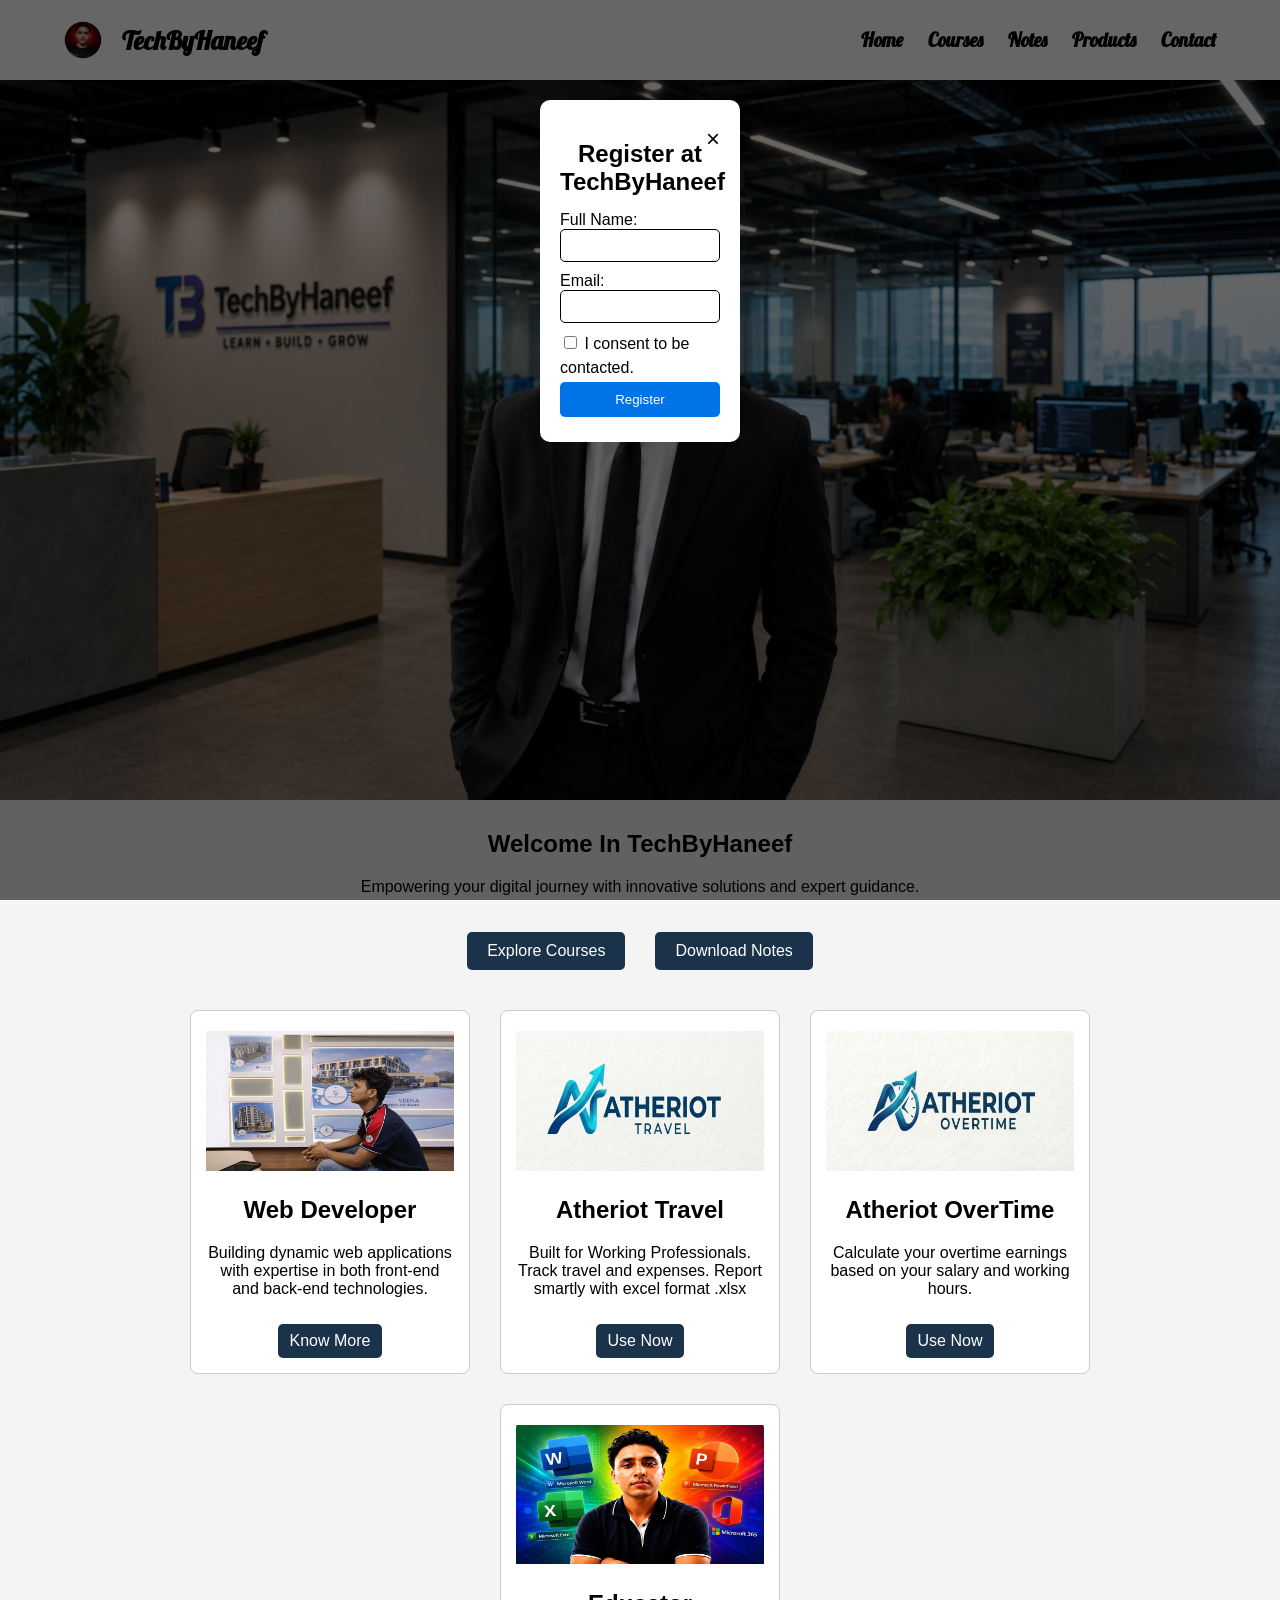
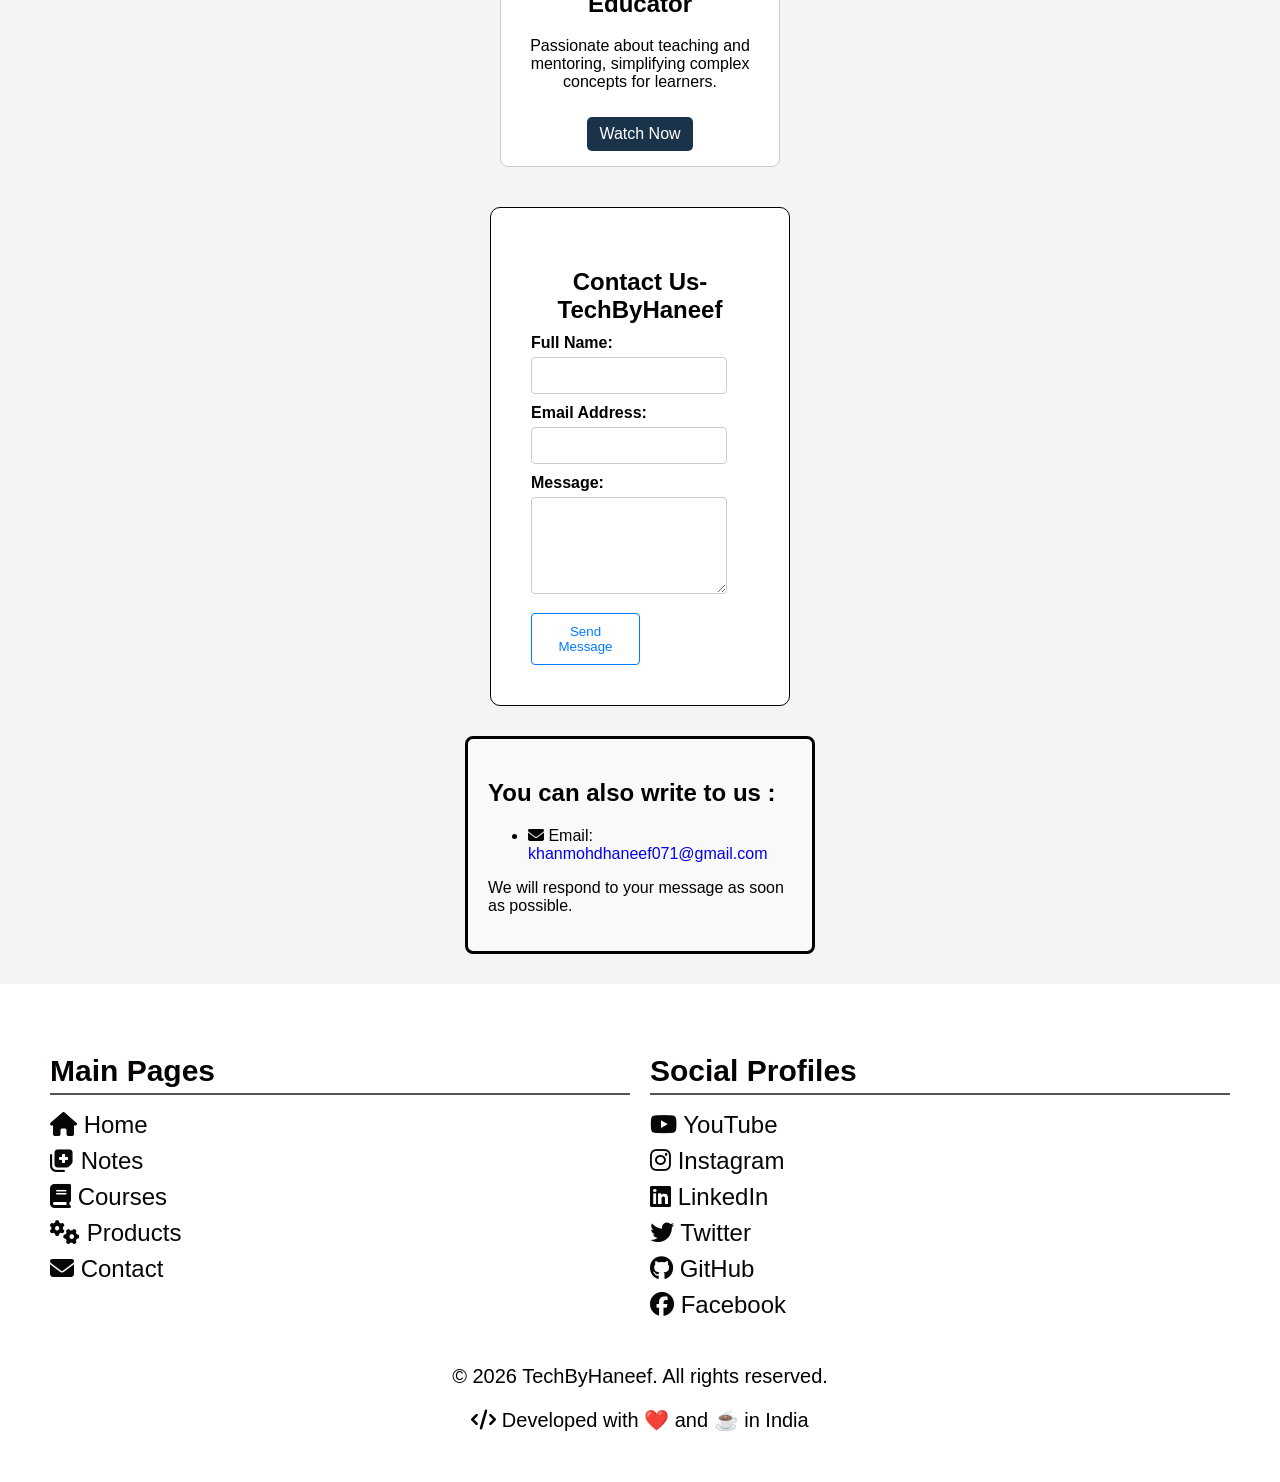
<file: index.html>
<!DOCTYPE html>
<html lang="en">

<head>
    <meta charset="UTF-8">
    <meta name="viewport" content="width=device-width, initial-scale=1.0">
    <title>TechByHaneef</title>
    <meta name="description" content="welcome in techbyHaneef you can learn technology, programming,
    development, coding, software, tools, solutions, education and more.">
    <link rel="stylesheet" href="css/style.css">
    <link rel="preconnect" href="https://fonts.googleapis.com">
    <link rel="preconnect" href="https://fonts.gstatic.com" crossorigin>
    <link href="https://fonts.googleapis.com/css2?family=Lobster&display=swap" rel="stylesheet">
    <link rel="stylesheet" href="https://cdnjs.cloudflare.com/ajax/libs/font-awesome/6.4.0/css/all.min.css">
    <link rel="icon" type="image/png" href="favicon.png">
    <script src="js/main.js" defer></script>
    <meta name="google-site-verification" content="SVimysyjtRwtnh6ORb3OGEPRrBhDUHxCznXQ5X4DWiE" />
    <meta name="keywords" content="TechByHaneef, TechByHaneef website, TechByHaneef courses, TechByHaneef notes,
    TechByHaneef products, TechByHaneef contact, TechByHaneef learning, TechByHaneef tutorials, TechByHaneef resources,
    TechByHaneef technology, TechByHaneef programming, TechByHaneef development, TechByHaneef coding, TechByHaneef software,
    TechByHaneef tools, TechByHaneef solutions, TechByHaneef education">
    <meta http-equiv="Cache-Control" content="no-cache, no-store, must-revalidate">
    <meta http-equiv="Pragma" content="no-cache">
    <meta http-equiv="Expires" content="0">
</head>

<body>
    <header class="navbar">
        <!-- logo(Left Side) -->
        <div class="logo">
            <img src="images/logo.jpg" alt=" myLogo" class="logo">
            <span class="name">TechByHaneef</span>
        </div>

        <!-- Navigation Links (Right Side) -->
        <nav class="nav-links">
            <a href="index.html">Home</a>
            <a href="pages/courses.html">Courses</a>
            <a href="pages/notes.html">Notes</a>
            <a href="pages/products.html">Products</a>
            <a href="pages/contact.html">Contact</a>
        </nav>
        <div class="hamburger" onclick="toggleMenu()">
            &#9776; <!-- Unicode hamburger icon -->
        </div>

    </header>


    <div id="popupForm" class="popup">
        <div class="popup-content">
            <button class="close-btn" id="cancelBtn" type="button" onclick="closePopup()">&times;</button>
            <h2>Register at TechByHaneef</h2>
            <form id="registerForm">
                <label for="name">Full Name:</label>
                <input type="text" id="name" name="name" required>

                <label for="email">Email:</label>
                <input type="email" id="email" name="email" required>
                <!-- Mandatory Checkbox -->
                <label>
                    <input type="checkbox" name="consent" required>
                    I consent to be contacted.
                </label>
                <button type="submit">Register</button>
            </form>
        </div>
    </div>

    <main>
        <div class="carousel">
            <img src="images/image3.jpg" class="slide active" alt="hero section image">
        </div>
        <section class="carousel-text">
            <h1>Welcome In TechByHaneef</h1>
            <p>Empowering your digital journey with innovative solutions and expert guidance.</p>
            <!-- <a href="courses.html" class="cta-button">Explore Courses</a>
            <a href="notes.html" class="cta-button">Download Notes</a> -->
        </section>
        <div class="cta-buttons">
            <a href="pages/courses.html" class="cta-button">Explore Courses</a>
            <a href="pages/notes.html" class="cta-button">Download Notes</a>
        </div>
        <div class="card-container">
            <!-- Full Stack Developer -->
            <div class="card">
                <img src="images/Full Stack Developer.png" alt="Full Stack Developer">
                <h2>Web Developer</h2>
                <p>Building dynamic web applications with expertise in both front-end and back-end technologies.</p>
                <a href="pages/developer.html" class="cta-button">Know More</a>
            </div>

            <!-- AtheriotTravel -->
            <div class="card">
                <img src="/images/atheriottravel.png" alt="expense tracker image">
                <h2>Atheriot Travel</h2>
                <p>Built for Working Professionals. Track travel and expenses. Report smartly with excel format .xlsx
                </p>
                <a href="https://atheriottravel.khanmohdhaneef071.workers.dev/" class="cta-button" target="_blank"
                    rel="noopener noreferrer">Use Now</a>
            </div>

            <!-- AtheriotOverTime -->

            <div class="card">
                <img src="/images/atheriotovertime.png" alt="expense tracker image">
                <h2>Atheriot OverTime</h2>
                <p>Calculate your overtime earnings based on your salary and working hours.</p>
                <a href="https://atheriotovertime.khanmohdhaneef071.workers.dev/" class="cta-button" target="_blank"
                    rel="noopener noreferrer">Use Now</a>
            </div>

            <!-- Educator -->
            <div class="card">
                <img src="images/Educator.jpg" alt="Educator">
                <h2>Educator</h2>
                <p>Passionate about teaching and mentoring, simplifying complex concepts for learners.</p>
                <a href="https://www.youtube.com/@TechByHaneef" class="cta-button" target="_blank"
                    rel="noopener noreferrer">Watch Now</a>
            </div>
        </div>

        <section id="contact">
            <h2>Contact Us-TechByHaneef</h2>

            <form id="contactForm">
                <label for="name">Full Name:</label>
                <input type="text" id="name" name="name" required>

                <label for="email">Email Address:</label>
                <input type="email" id="email" name="email" required>

                <label for="message">Message:</label>
                <textarea id="message" name="message" rows="5" required></textarea>

                <button type="submit">Send Message</button>
            </form>
        </section>

        <section id="contact-info">
            <h2>You can also write to us :</h2>
            <ul>
                <li><i class="fas fa-envelope"></i> Email: <a href="mailto:khanmohdhaneef071@gmail.com"
                        style="text-decoration: none;">khanmohdhaneef071@gmail.com</a></li>
            </ul>
            <p>We will respond to your message as soon as possible.</p>
        </section>
    </main>

    <footer>
        <div class="footer-container">
            <!-- Main Pages -->
            <div class="footer-section">
                <h3>Main Pages</h3>
                <ul class="main-links">
                    <li><a href="index.html"><i class="fas fa-home"></i> Home</a></li>
                    <li><a href="pages/notes.html"><i class="fas fa-notes-medical"></i>
                            Notes</a></li>
                    <li><a href="pages/courses.html"><i class="fas fa-book"></i> Courses</a></li>
                    <li><a href="pages/products.html"><i class="fa fa-cogs"></i> Products</a></li>
                    <li><a href="pages/contact.html"><i class="fas fa-envelope"></i>
                            Contact</a></li>
                </ul>
            </div>

            <!-- Social Media -->
            <div class="footer-section">
                <h3>Social Profiles</h3>
                <ul class="social-links">
                    <li><a href="https://www.youtube.com/@TechByHaneef" target="_blank" rel="noopener noreferrer"><i
                                class="fab fa-youtube"></i> YouTube</a></li>
                    <li><a href="https://www.instagram.com/haneefkhan_1?utm_source=ig_web_button_share_sheet&igsh=ZDNlZDc0MzIxNw=="
                            target="_blank" rel="noopener noreferrer"><i class="fab fa-instagram"></i>
                            Instagram</a></li>
                    <li><a href="https://www.linkedin.com/in/haneef-khan-b0b804357?utm_source=share_via&utm_content=profile&utm_medium=member_android"
                            target="_blank" rel="noopener noreferrer"><i class="fab fa-linkedin"></i>
                            LinkedIn</a></li>
                    <li><a href="https://x.com/MohdHaneefkha1n" target="_blank" rel="noopener noreferrer"><i
                                class="fab fa-twitter"></i> Twitter</a>
                    </li>
                    <li> <a href="https://github.com/TechByHaneef" target="_blank" rel="noopener noreferrer"><i
                                class="fab fa-github"></i> GitHub</a></li>
                    <li><a href="https://www.facebook.com/profile.php?id=61552603756032" target="_blank"
                            rel="noopener noreferrer"><i class="fab fa-facebook"></i> Facebook</a></li>
                </ul>
            </div>
        </div>
        <div class="footer-bottom">
            <p>&copy; 2026 TechByHaneef. All rights reserved.</p>
            <p><i class="fas fa-code"></i> Developed with ❤️ and ☕ in India </p>
        </div>
    </footer>
    <!-- <a href="https://wa.me/@techByHaneef" class="whatsapp" target="_blank" rel="noopener noreferrer">
        <i class="fab fa-whatsapp"></i> -->
    </a>
</body>

</html>
</file>
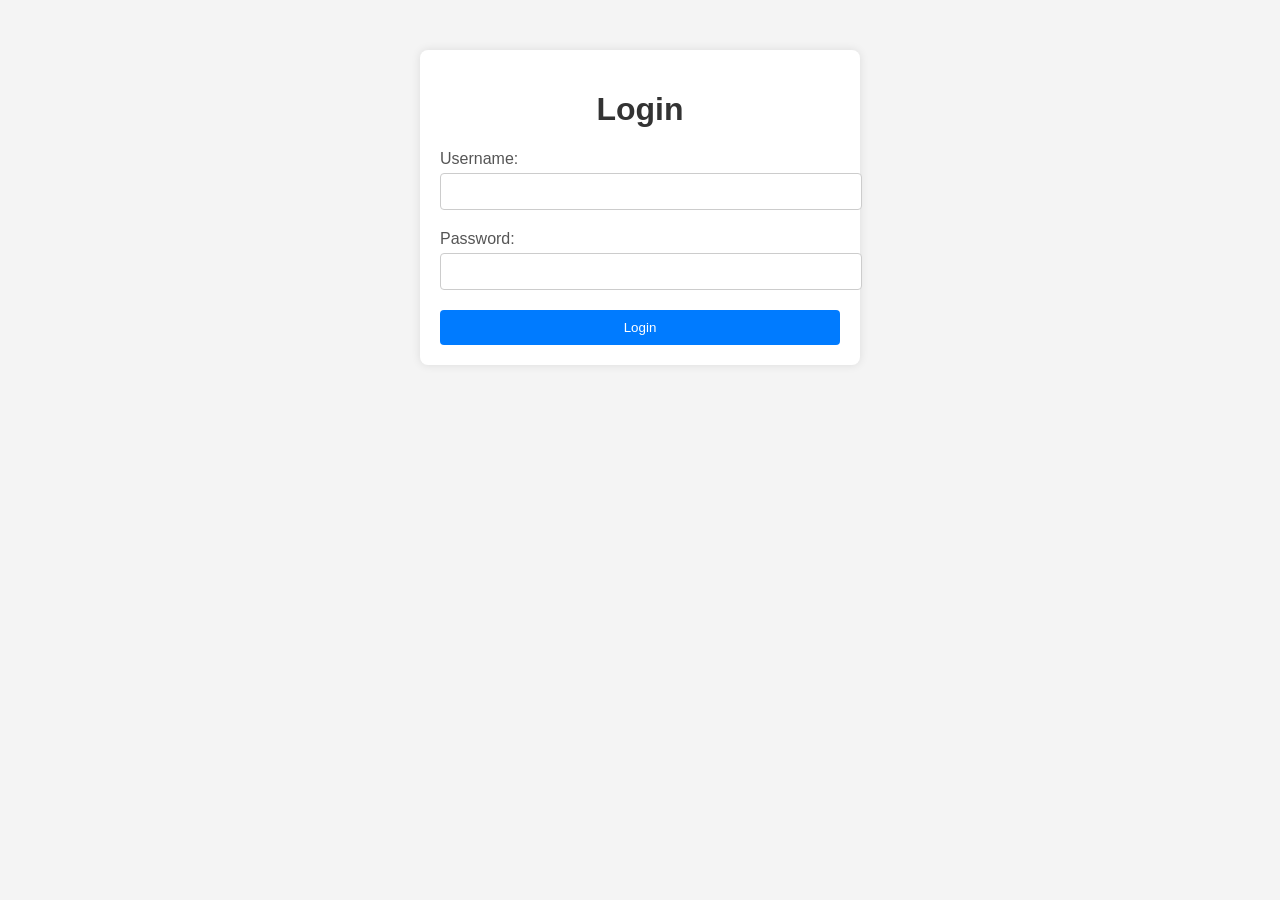
<file: login.html>
<!DOCTYPE html>
<html lang="en">
<head>
    <meta charset="UTF-8">
    <meta name="viewport" content="width=device-width, initial-scale=1.0">
    <title>Login</title>
    <style>
        body {
            font-family: Arial, sans-serif;
            background-color: #f4f4f4;
            margin: 0;
            padding: 0;
        }

        .login-container {
            max-width: 400px;
            margin: 50px auto;
            padding: 20px;
            background-color: #fff;
            border-radius: 8px;
            box-shadow: 0 0 10px rgba(0, 0, 0, 0.1);
        }

        h1 {
            text-align: center;
            color: #333;
        }

        label {
            display: block;
            margin-bottom: 5px;
            color: #555;
        }

        input[type="text"],
        input[type="password"] {
            width: 100%;
            padding: 10px;
            margin-bottom: 20px;
            border: 1px solid #ccc;
            border-radius: 4px;
        }

        button {
            width: 100%;
            padding: 10px;
            background-color: #007bff;
            color: #fff;
            border: none;
            border-radius: 4px;
            cursor: pointer;
        }

        button:hover {
            background-color: #0056b3;
        }
    </style>
</head>
<body>
    <div class="login-container">
        <h1>Login</h1>
        <form id="loginForm">
            <label for="username">Username:</label>
        <input type="text" id="username" name="username" required>

        <label for="password">Password:</label>
        <input type="password" id="password" name="password" required>

            <button type="submit">Login</button>
        </form>
    </div>

    <script>
        document.getElementById('loginForm').addEventListener('submit', function(event) {
            event.preventDefault(); // Prevent form submission

            const username = document.getElementById('username').value;
            const password = document.getElementById('password').value;

            // Simple validation (for demonstration purposes)
            if (username === 'admin' && password === 'password') {
                alert('Login successful!');
                // Redirect to another page or perform further actions
            } else {
                alert('Invalid username or password.');
            }
        });
    </script>
    
</body>
</html>
</file>
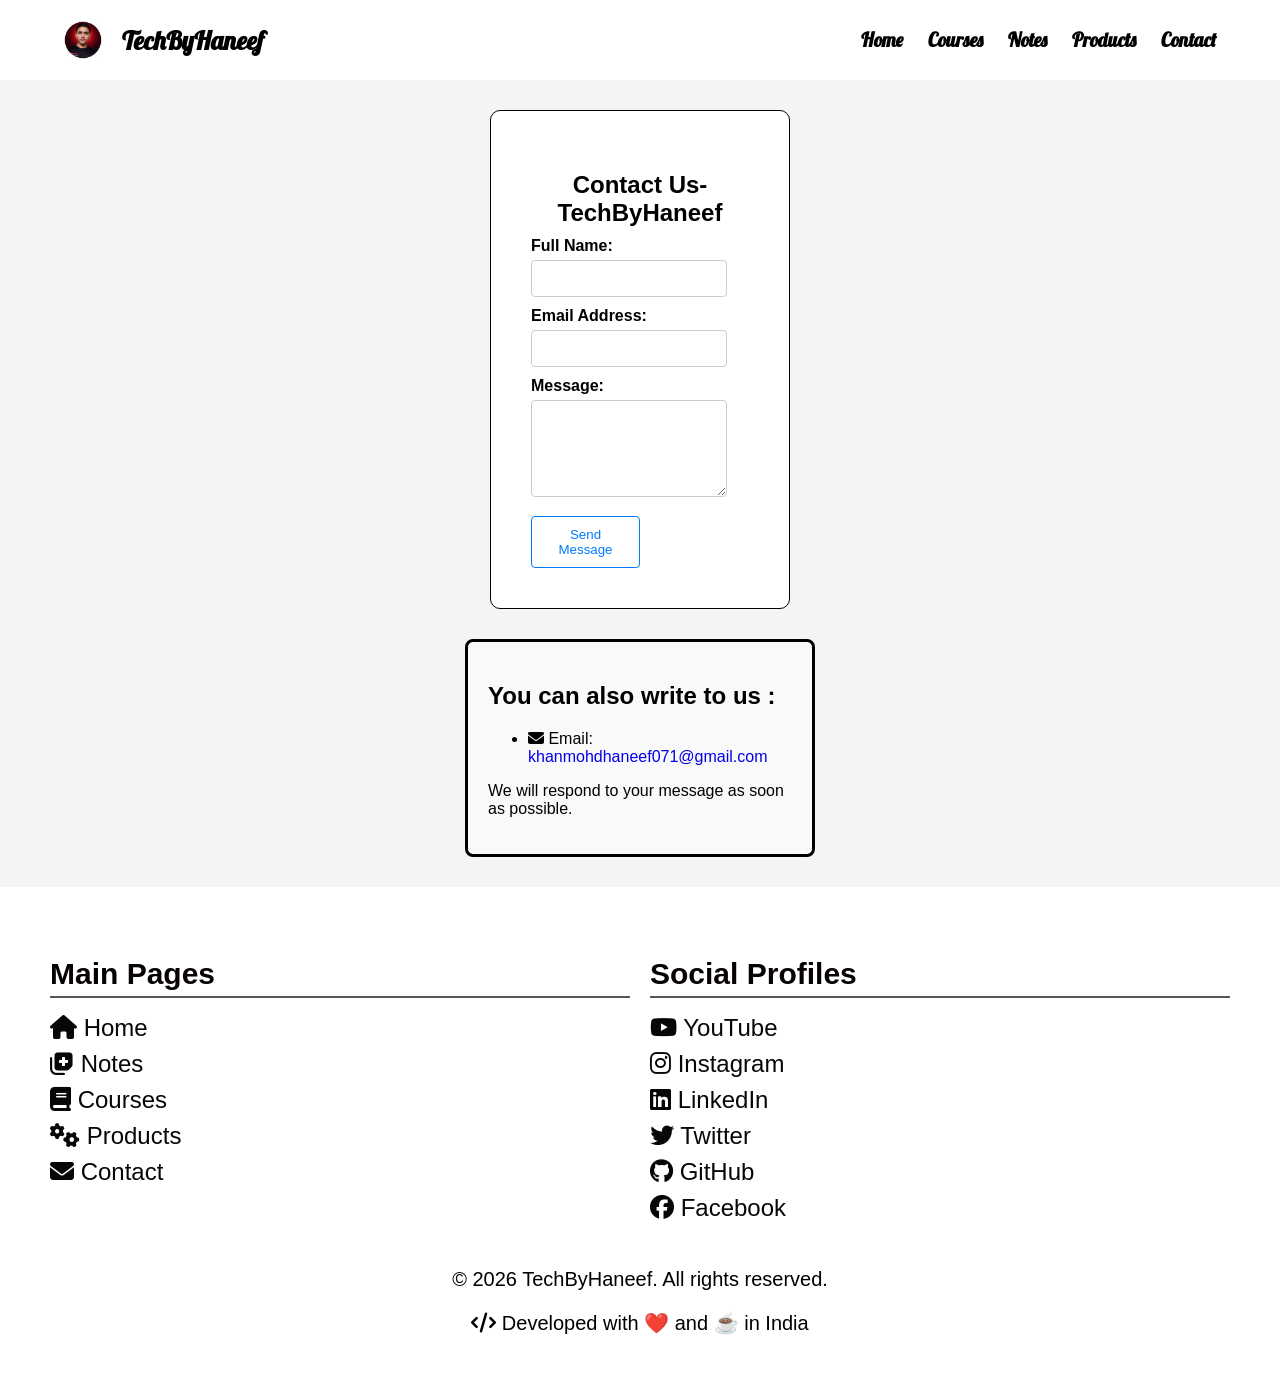
<file: pages/contact.html>
<!DOCTYPE html>
<html lang="en">

<head>
    <meta charset="UTF-8">
    <meta name="viewport" content="width=device-width, initial-scale=1.0">
    <title>contact | TechByHaneef</title>
    <link rel="stylesheet" href="/css/style.css">
    <script src="/js/main.js" defer></script>
    <link rel="preconnect" href="https://fonts.gooogleapis.com">
    <link rel="preconnect" href="https://fonts.gstatic.com" crossorigin>
    <link href="https://fonts.googleapis.com/css2?family=Lobster&display=swap" rel="stylesheet">
    <link rel="stylesheet" href="https://cdnjs.cloudflare.com/ajax/libs/font-awesome/6.4.0/css/all.min.css">
    <link rel="icon" type="image/png" href="../favicon.png">
    <meta http-equiv="Cache-Control" content="no-cache, no-store, must-revalidate">
    <meta http-equiv="Pragma" content="no-cache">
    <meta http-equiv="Expires" content="0">
</head>

<body>
    <header class="navbar">
        <!-- logo(Left Side) -->
        <div class="logo">
            <img src="/images/logo.jpg" alt=" myLogo" class="logo">
            <span class="name">TechByHaneef</span>
        </div>

        <nav class="nav-links">
            <a href="../index.html">Home</a>
            <a href="courses.html">Courses</a>
            <a href="notes.html">Notes</a>
            <a href="products.html">Products</a>
            <a href="contact.html">Contact</a>
        </nav>
        <div class="hamburger" onclick="toggleMenu()">
            &#9776; <!-- Unicode hamburger icon -->
        </div>
    </header>
    <main>

        <section id="contact">
            <h2>Contact Us-TechByHaneef</h2>

            <form id="contactForm">
                <label for="name">Full Name:</label>
                <input type="text" id="name" name="name" required>

                <label for="email">Email Address:</label>
                <input type="email" id="email" name="email" required>

                <label for="message">Message:</label>
                <textarea id="message" name="message" rows="5" required></textarea>

                <button type="submit">Send Message</button>
            </form>
        </section>

        <section id="contact-info">
            <h2>You can also write to us :</h2>
            <ul>
                <li><i class="fas fa-envelope"></i> Email: <a href="mailto:khanmohdhaneef071@gmail.com"
                        style="text-decoration: none;">khanmohdhaneef071@gmail.com</a></li>
            </ul>
            <p>We will respond to your message as soon as possible.</p>
        </section>
    </main>
    <footer>
        <div class="footer-container">
            <!-- Main Pages -->
            <div class="footer-section">
                <h3>Main Pages</h3>
                <ul class="main-links">
                    <li><a href="../index.html"><i class="fas fa-home"></i> Home</a></li>
                    <li><a href="notes.html"><i class="fas fa-notes-medical"></i>
                            Notes</a></li>
                    <li><a href="courses.html"><i class="fas fa-book"></i> Courses</a></li>
                    <li><a href="products.html"><i class="fas fa-cogs"></i> Products</a></li>
                    <li><a href="contact.html"><i class="fas fa-envelope"></i>
                            Contact</a></li>
                </ul>
            </div>

            <!-- Social Media -->
            <div class="footer-section">
                <h3>Social Profiles</h3>
                <ul class="social-links">
                    <li><a href="https://www.youtube.com/@TechByHaneef" target="_blank" rel="noopener noreferrer"><i
                                class="fab fa-youtube"></i> YouTube</a></li>
                    <li><a href="https://www.instagram.com/haneefkhan_1?utm_source=ig_web_button_share_sheet&igsh=ZDNlZDc0MzIxNw=="
                            target="_blank" rel="noopener noreferrer"><i class="fab fa-instagram"></i>
                            Instagram</a></li>
                    <li><a href="https://www.linkedin.com/in/haneef-khan-b0b804357?utm_source=share_via&utm_content=profile&utm_medium=member_android"
                            target="_blank" rel="noopener noreferrer"><i class="fab fa-linkedin"></i>
                            LinkedIn</a></li>
                    <li><a href="https://x.com/MohdHaneefkha1n" target="_blank" rel="noopener noreferrer"><i
                                class="fab fa-twitter"></i> Twitter</a>
                    </li>
                    <li> <a href="https://github.com/TechByHaneef" target="_blank" rel="noopener noreferrer"><i
                                class="fab fa-github"></i> GitHub</a></li>
                    <li><a href="https://www.facebook.com/profile.php?id=61552603756032" target="_blank"
                            rel="noopener noreferrer"><i class="fab fa-facebook"></i> Facebook</a></li>
                </ul>
            </div>
        </div>
        <div class="footer-bottom">
            <p>&copy; 2026 TechByHaneef. All rights reserved.</p>
            <p><i class="fas fa-code"></i> Developed with ❤️ and ☕ in India </p>
        </div>
    </footer>
    <!-- <a href="https://wa.me/@techByHaneef" class="whatsapp" target="_blank" rel="noopener noreferrer">
        <i class="fab fa-whatsapp"></i>
    </a> -->
</body>

</html>
</file>
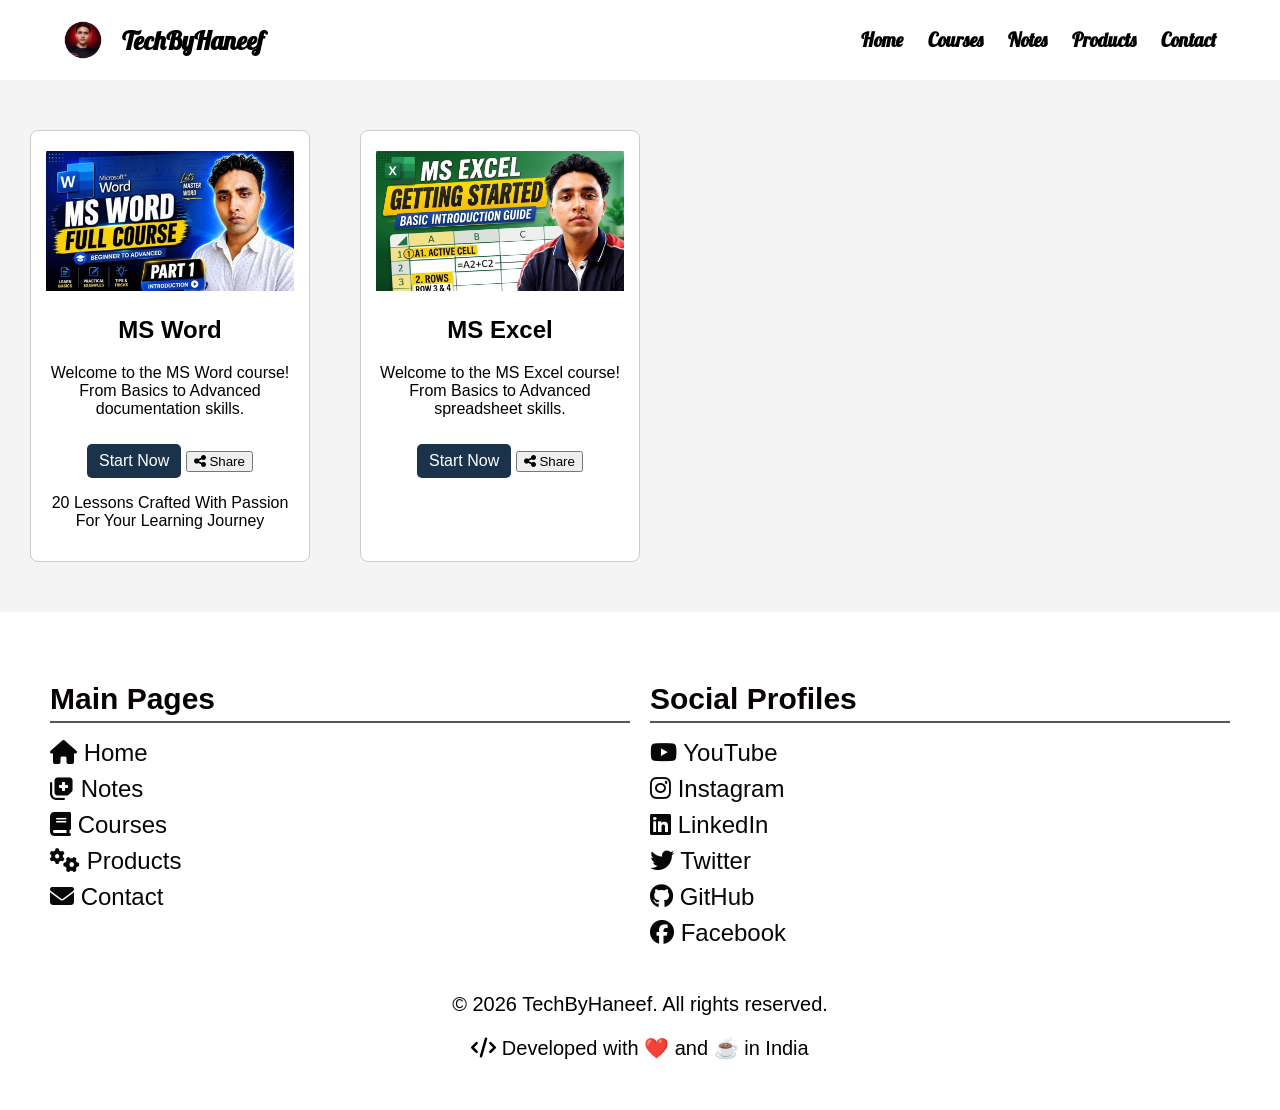
<file: pages/courses.html>
<!DOCTYPE html>
<html lang="en">

<head>
    <meta charset="UTF-8">
    <meta name="viewport" content="width=device-width, initial-scale=1.0">
    <title>Courses | TechByHaneef</title>
    <link rel="stylesheet" href="/css/style.css">
    <link rel="preconnect" href="https://fonts.googleapis.com">
    <link rel="preconnect" href="https://fonts.gstatic.com" crossorigin>
    <link href="https://fonts.googleapis.com/css2?family=Lobster&display=swap" rel="stylesheet">
    <link rel="stylesheet" href="https://cdnjs.cloudflare.com/ajax/libs/font-awesome/6.4.0/css/all.min.css">
    <script src="/js/main.js" defer></script>
    <link rel="icon" type="image/png" href="../favicon.png">
    <meta http-equiv="Cache-Control" content="no-cache, no-store, must-revalidate">
    <meta http-equiv="Pragma" content="no-cache">
    <meta http-equiv="Expires" content="0">
</head>

<body>
    <header class="navbar">
        <!-- logo(Left Side) -->
        <div class="logo">
            <img src="/images/logo.jpg" alt=" myLogo" class="logo">
            <span class="name">TechByHaneef</span>
        </div>

        <nav class="nav-links">
            <a href="../index.html">Home</a>
            <a href="courses.html">Courses</a>
            <a href="notes.html">Notes</a>
            <a href="products.html">Products</a>
            <a href="contact.html">Contact</a>
        </nav>
        <div class="hamburger" onclick="toggleMenu()">
            &#9776; <!-- Unicode hamburger icon -->
        </div>
    </header>
    <main>
        <div class="container">
            <div class="card">
                <img src="/images/ms word.jpg" alt="Courses Image">
                <h2>MS Word</h2>
                <p>Welcome to the MS Word course!
                    From Basics to Advanced documentation skills.
                </p>
                <a href="https://youtube.com/playlist?list=PLZUR1p6Q90fnjh1-p9gRMCPjDToAq5nDd&si=qcNOGRjWQoABWPoB"
                    class="cta-button">Start
                    Now</a>
                <button id="shareBtn1" class="share-button"><i class="fas fa-share-alt"></i>
                    Share</button>
                <p> 20 Lessons Crafted With Passion For Your Learning Journey</p>
            </div>

            <div class="card">
                <img src="/images/ms excel.jpg" alt="Courses Image">
                <h2>MS Excel</h2>
                <p>Welcome to the MS Excel course!
                    From Basics to Advanced spreadsheet skills.
                </p>
                <a href="https://youtube.com/playlist?list=PLWbmLrWaVHKE&si=cdMHMYd7cUm2KWUE" class="cta-button">Start
                    Now</a>
                <button id="shareBtn2" class="share-button"><i class="fas fa-share-alt"></i>
                    Share</button>

            </div>
        </div>
    </main>
    <footer>
        <div class="footer-container">
            <!-- Main Pages -->
            <div class="footer-section">
                <h3>Main Pages</h3>
                <ul class="main-links">
                    <li><a href="../index.html"><i class="fas fa-home"></i> Home</a></li>
                    <li><a href="notes.html"><i class="fas fa-notes-medical"></i>
                            Notes</a></li>
                    <li><a href="courses.html"><i class="fas fa-book"></i> Courses</a></li>
                    <li><a href="products.html"><i class="fas fa-cogs"></i> Products</a></li>
                    <li><a href="contact.html"><i class="fas fa-envelope"></i>
                            Contact</a></li>
                </ul>
            </div>

            <!-- Social Media -->
            <div class="footer-section">
                <h3>Social Profiles</h3>
                <ul class="social-links">
                    <li><a href="https://www.youtube.com/@TechByHaneef" target="_blank" rel="noopener noreferrer"><i
                                class="fab fa-youtube"></i> YouTube</a></li>
                    <li><a href="https://www.instagram.com/haneefkhan_1?utm_source=ig_web_button_share_sheet&igsh=ZDNlZDc0MzIxNw=="
                            target="_blank" rel="noopener noreferrer"><i class="fab fa-instagram"></i>
                            Instagram</a></li>
                    <li><a href="https://www.linkedin.com/in/haneef-khan-b0b804357?utm_source=share_via&utm_content=profile&utm_medium=member_android"
                            target="_blank" rel="noopener noreferrer"><i class="fab fa-linkedin"></i>
                            LinkedIn</a></li>
                    <li><a href="https://x.com/MohdHaneefkha1n" target="_blank" rel="noopener noreferrer"><i
                                class="fab fa-twitter"></i> Twitter</a>
                    </li>
                    <li> <a href="https://github.com/TechByHaneef" target="_blank" rel="noopener noreferrer"><i
                                class="fab fa-github"></i> GitHub</a></li>
                    <li><a href="https://www.facebook.com/profile.php?id=61552603756032" target="_blank"
                            rel="noopener noreferrer"><i class="fab fa-facebook"></i> Facebook</a></li>
                </ul>
            </div>
        </div>
        <div class="footer-bottom">
            <p>&copy; 2026 TechByHaneef. All rights reserved.</p>
            <p><i class="fas fa-code"></i> Developed with ❤️ and ☕ in India </p>
        </div>
    </footer>
    <!-- <a href="https://wa.me/@techByHaneef" class="whatsapp" target="_blank" rel="noopener noreferrer">
        <i class="fab fa-whatsapp"></i>
    </a> -->
</body>
</html>
</file>
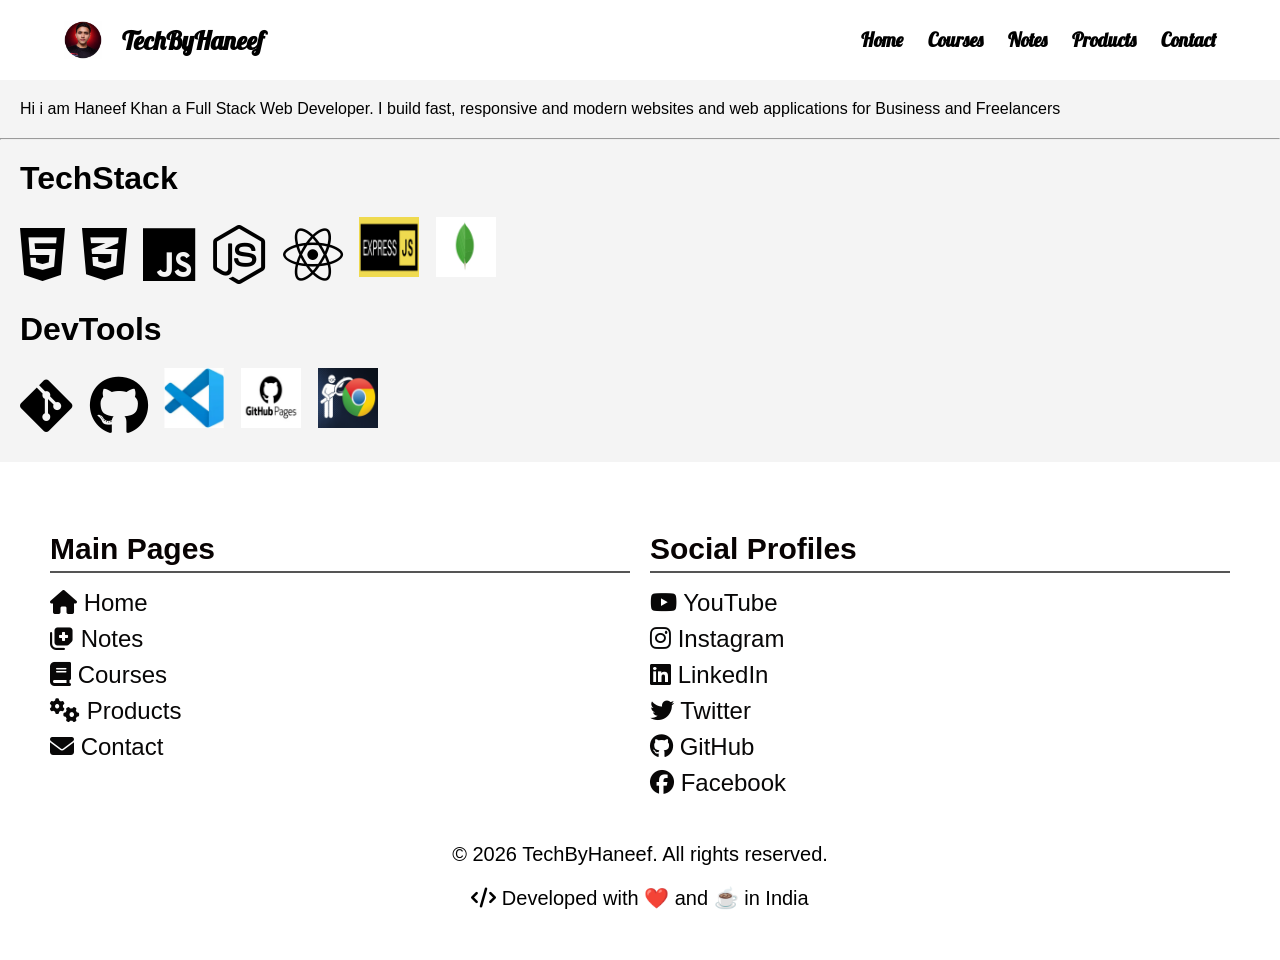
<file: pages/developer.html>
<!DOCTYPE html>
<html lang="en">

<head>
    <meta charset="UTF-8">
    <meta name="viewport" content="width=device-width, initial-scale=1.0">
    <title>Developer | TechByHaneef</title>
    <link rel="stylesheet" href="/css/style.css">
    <link rel="preconnect" href="https://fonts.googleapis.com">
    <link rel="preconnect" href="https://fonts.gstatic.com" crossorigin>
    <link href="https://fonts.googleapis.com/css2?family=Lobster&display=swap" rel="stylesheet">
    <link rel="stylesheet" href="https://cdnjs.cloudflare.com/ajax/libs/font-awesome/6.4.0/css/all.min.css">
    <script src="/js/main.js" defer></script>
    <link rel="icon" type="image/png" href="../favicon.png">
    <meta http-equiv="Cache-Control" content="no-cache, no-store, must-revalidate">
    <meta http-equiv="Pragma" content="no-cache">
    <meta http-equiv="Expires" content="0">
</head>

<body>
    <header class="navbar">
        <!-- logo(Left Side) -->
        <div class="logo">
            <img src="/images/logo.jpg" alt=" myLogo" class="logo">
            <span class="name">TechByHaneef</span>
        </div>

        <nav class="nav-links">
            <a href="../index.html">Home</a>
            <a href="courses.html">Courses</a>
            <a href="notes.html">Notes</a>
            <a href="products.html">Products</a>
            <a href="contact.html">Contact</a>
        </nav>
        <div class="hamburger" onclick="toggleMenu()">
            &#9776; <!-- Unicode hamburger icon -->
        </div>
    </header>
    <main>
        <p class="tbh"> Hi i am Haneef Khan a Full Stack Web Developer. I build fast, responsive and modern websites
            and
            web applications for Business and Freelancers </p>
        <hr class="line">
        <h1 class="techstack">TechStack</h1>
        <div class="brands">
            <i class="fa-brands fa-html5"></i>
            <i class="fa-brands fa-css3-alt"></i>
            <i class="fa-brands fa-js"></i>
            <i class="fa-brands fa-node-js"></i>
            <i class="fa-brands fa-react"></i>
            <img src="/images/expressjs.png" alt="" class="skill">
            <img src="/images/mongodb.png" alt="" class="skill">
        </div>
        <h1 class="techstack">DevTools</h1>
        <div class="brands">
            <i class="fa-brands fa-git-alt"></i>
            <i class="fa-brands fa-github"></i>
            <img src="/images/vscode.png" alt="" class="skill">
            <img src="/images/githubpages.png" alt="" class="skill">
            <img src="/images/chrome.png" alt="" class="skill">
        </div>


    </main>
    <footer>
        <div class="footer-container">
            <!-- Main Pages -->
            <div class="footer-section">
                <h3>Main Pages</h3>
                <ul class="main-links">
                    <li><a href="../index.html"><i class="fas fa-home"></i> Home</a></li>
                    <li><a href="notes.html"><i class="fas fa-notes-medical"></i>
                            Notes</a></li>
                    <li><a href="courses.html"><i class="fas fa-book"></i> Courses</a></li>
                    <li><a href="products.html"><i class="fas fa-cogs"></i> Products</a></li>
                    <li><a href="contact.html"><i class="fas fa-envelope"></i>
                            Contact</a></li>
                </ul>
            </div>

            <!-- Social Media -->
            <div class="footer-section">
                <h3>Social Profiles</h3>
                <ul class="social-links">
                    <li><a href="https://www.youtube.com/@TechByHaneef" target="_blank" rel="noopener noreferrer"><i
                                class="fab fa-youtube"></i> YouTube</a></li>
                    <li><a href="https://www.instagram.com/haneefkhan_1?utm_source=ig_web_button_share_sheet&igsh=ZDNlZDc0MzIxNw=="
                            target="_blank" rel="noopener noreferrer"><i class="fab fa-instagram"></i>
                            Instagram</a></li>
                    <li><a href="https://www.linkedin.com/in/haneef-khan-b0b804357?utm_source=share_via&utm_content=profile&utm_medium=member_android"
                            target="_blank" rel="noopener noreferrer"><i class="fab fa-linkedin"></i>
                            LinkedIn</a></li>
                    <li><a href="https://x.com/MohdHaneefkha1n" target="_blank" rel="noopener noreferrer"><i
                                class="fab fa-twitter"></i> Twitter</a>
                    </li>
                    <li> <a href="https://github.com/TechByHaneef" target="_blank" rel="noopener noreferrer"><i
                                class="fab fa-github"></i> GitHub</a></li>
                    <li><a href="https://www.facebook.com/profile.php?id=61552603756032" target="_blank"
                            rel="noopener noreferrer"><i class="fab fa-facebook"></i> Facebook</a></li>
                </ul>
            </div>
        </div>
        <div class="footer-bottom">
            <p>&copy; 2026 TechByHaneef. All rights reserved.</p>
            <p><i class="fas fa-code"></i> Developed with ❤️ and ☕ in India </p>
        </div>
    </footer>
    <!-- <a href="https://wa.me/@techByHaneef" class="whatsapp" target="_blank" rel="noopener noreferrer">
        <i class="fab fa-whatsapp"></i>
    </a> -->
</body>

</html>
</file>
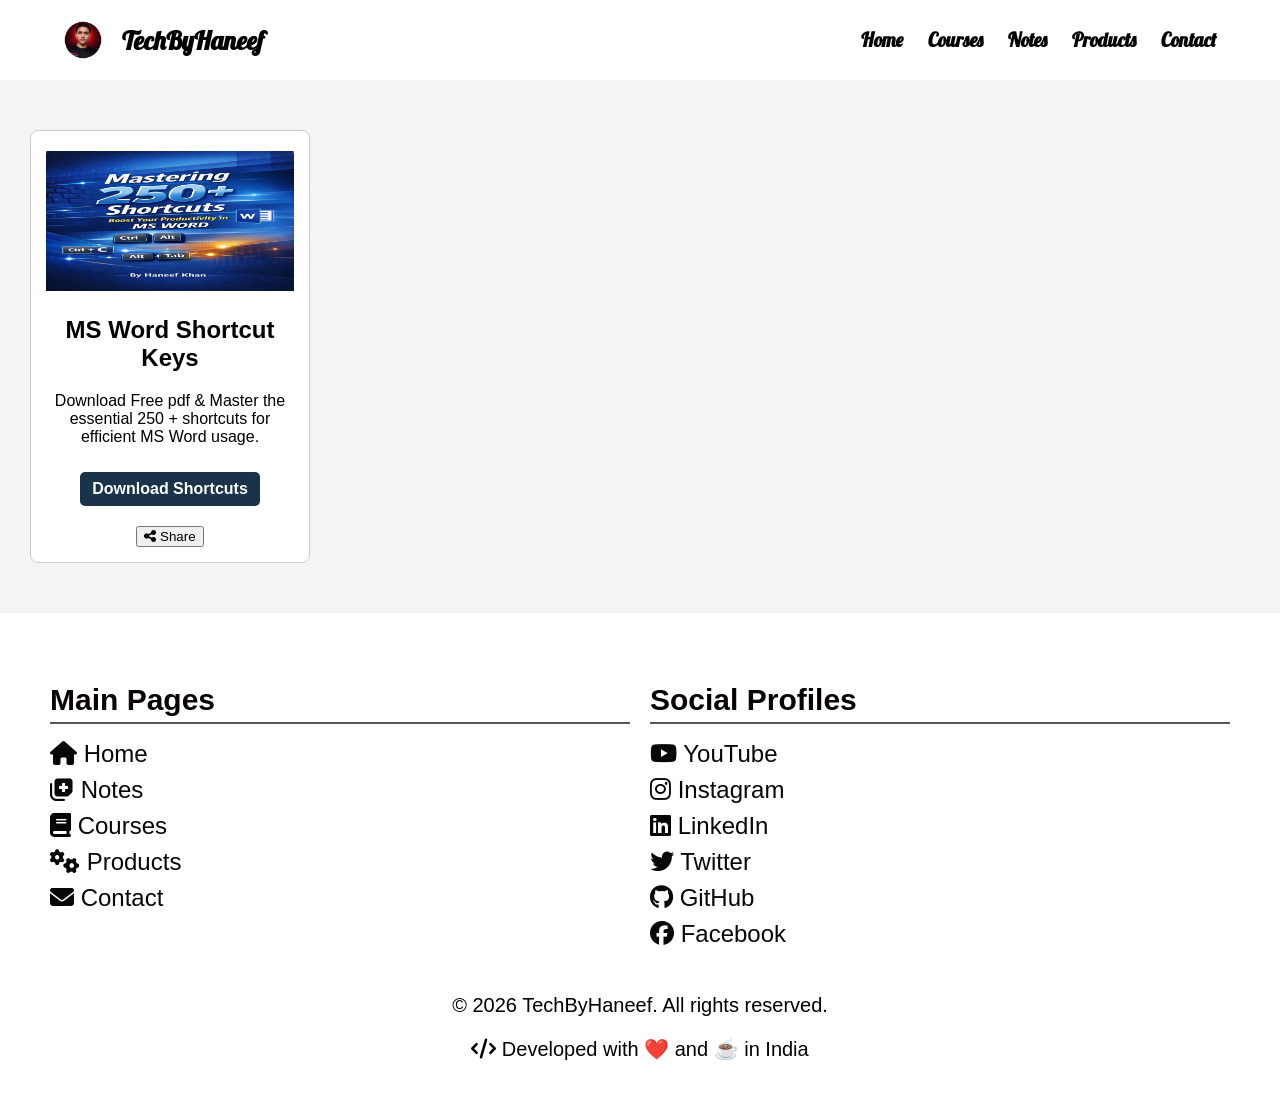
<file: pages/notes.html>
<!DOCTYPE html>
<html lang="en">

<head>
    <meta charset="UTF-8">
    <meta name="viewport" content="width=device-width, initial-scale=1.0">
    <title>Notes | TechByHaneef</title>
    <link rel="stylesheet" href="/css/style.css">
    <link rel="preconnect" href="https://fonts.googleapis.com">
    <link rel="preconnect" href="https://fonts.gstatic.com" crossorigin>
    <link href="https://fonts.googleapis.com/css2?family=Lobster&display=swap" rel="stylesheet">
    <link rel="stylesheet" href="https://cdnjs.cloudflare.com/ajax/libs/font-awesome/6.4.0/css/all.min.css">
    <script src="/js/main.js" defer></script>
    <link rel="icon" type="image/png" href="../favicon.png">
    <meta http-equiv="Cache-Control" content="no-cache, no-store, must-revalidate">
    <meta http-equiv="Pragma" content="no-cache">
    <meta http-equiv="Expires" content="0">
</head>

<body>
    <header class="navbar">
        <!-- logo(Left Side) -->
        <div class="logo">
            <img src="/images/logo.jpg" alt=" myLogo" class="logo"> 
            <span class="name">TechByHaneef</span>
        </div>

        <!-- Navigation Links (Right Side) -->
        <nav class="nav-links">
            <a href="../index.html">Home</a>
            <a href="courses.html">Courses</a>
            <a href="notes.html">Notes</a>
            <a href="products.html">Products</a>
            <a href="contact.html">Contact</a>
        </nav>
        <div class="hamburger" onclick="toggleMenu()">
            &#9776; <!-- Unicode hamburger icon -->
        </div>
    </header>

    <main></main>
    <div class="container">
        <div class="card">
            <img src="/images/ms word shortcut coverbook.png" alt="MS Word cover book image">
            <h2>MS Word Shortcut Keys</h2>
            <p> Download Free pdf & Master the essential 250 + shortcuts for efficient MS Word usage.
            </p>
            <a href="documents/MS Word Shortcuts Book .pdf" class="download-btn">Download Shortcuts</a>
            <button id="shareBtn3" class="share-button"><i class="fas fa-share-alt"></i>
                Share</button>
        </div>
    </div>
    </main>

    <footer>
        <div class="footer-container">
            <!-- Main Pages -->
            <div class="footer-section">
                <h3>Main Pages</h3>
                <ul class="main-links">
                    <li><a href="../index.html"><i class="fas fa-home"></i> Home</a></li>
                    <li><a href="notes.html"><i class="fas fa-notes-medical"></i>
                            Notes</a></li>
                    <li><a href="courses.html"><i class="fas fa-book"></i> Courses</a></li>
                    <li><a href="products.html"><i class="fas fa-cogs"></i> Products</a></li>
                    <li><a href="contact.html"><i class="fas fa-envelope"></i>
                            Contact</a></li>
                </ul>
            </div>

            <!-- Social Media -->
            <div class="footer-section">
                <h3>Social Profiles</h3>
                <ul class="social-links">
                    <li><a href="https://www.youtube.com/@TechByHaneef" target="_blank" rel="noopener noreferrer"><i
                                class="fab fa-youtube"></i> YouTube</a></li>
                    <li><a href="https://www.instagram.com/haneefkhan_1?utm_source=ig_web_button_share_sheet&igsh=ZDNlZDc0MzIxNw=="
                            target="_blank" rel="noopener noreferrer"><i class="fab fa-instagram"></i>
                            Instagram</a></li>
                    <li><a href="https://www.linkedin.com/in/haneef-khan-b0b804357?utm_source=share_via&utm_content=profile&utm_medium=member_android"
                            target="_blank" rel="noopener noreferrer"><i class="fab fa-linkedin"></i>
                            LinkedIn</a></li>
                    <li><a href="https://x.com/MohdHaneefkha1n" target="_blank" rel="noopener noreferrer"><i
                                class="fab fa-twitter"></i> Twitter</a>
                    </li>
                    <li> <a href="https://github.com/TechByHaneef" target="_blank" rel="noopener noreferrer"><i
                                class="fab fa-github"></i> GitHub</a></li>
                    <li><a href="https://www.facebook.com/profile.php?id=61552603756032" target="_blank"
                            rel="noopener noreferrer"><i class="fab fa-facebook"></i> Facebook</a></li>
                </ul>
            </div>
        </div>
        <div class="footer-bottom">
            <p>&copy; 2026 TechByHaneef. All rights reserved.</p>
            <p><i class="fas fa-code"></i> Developed with ❤️ and ☕ in India </p>
        </div>
    </footer>
    <!-- <a href="https://wa.me/@techByHaneef" class="whatsapp" target="_blank" rel="noopener noreferrer">
        <i class="fab fa-whatsapp"></i>
    </a> -->
</body>

</html>
</file>
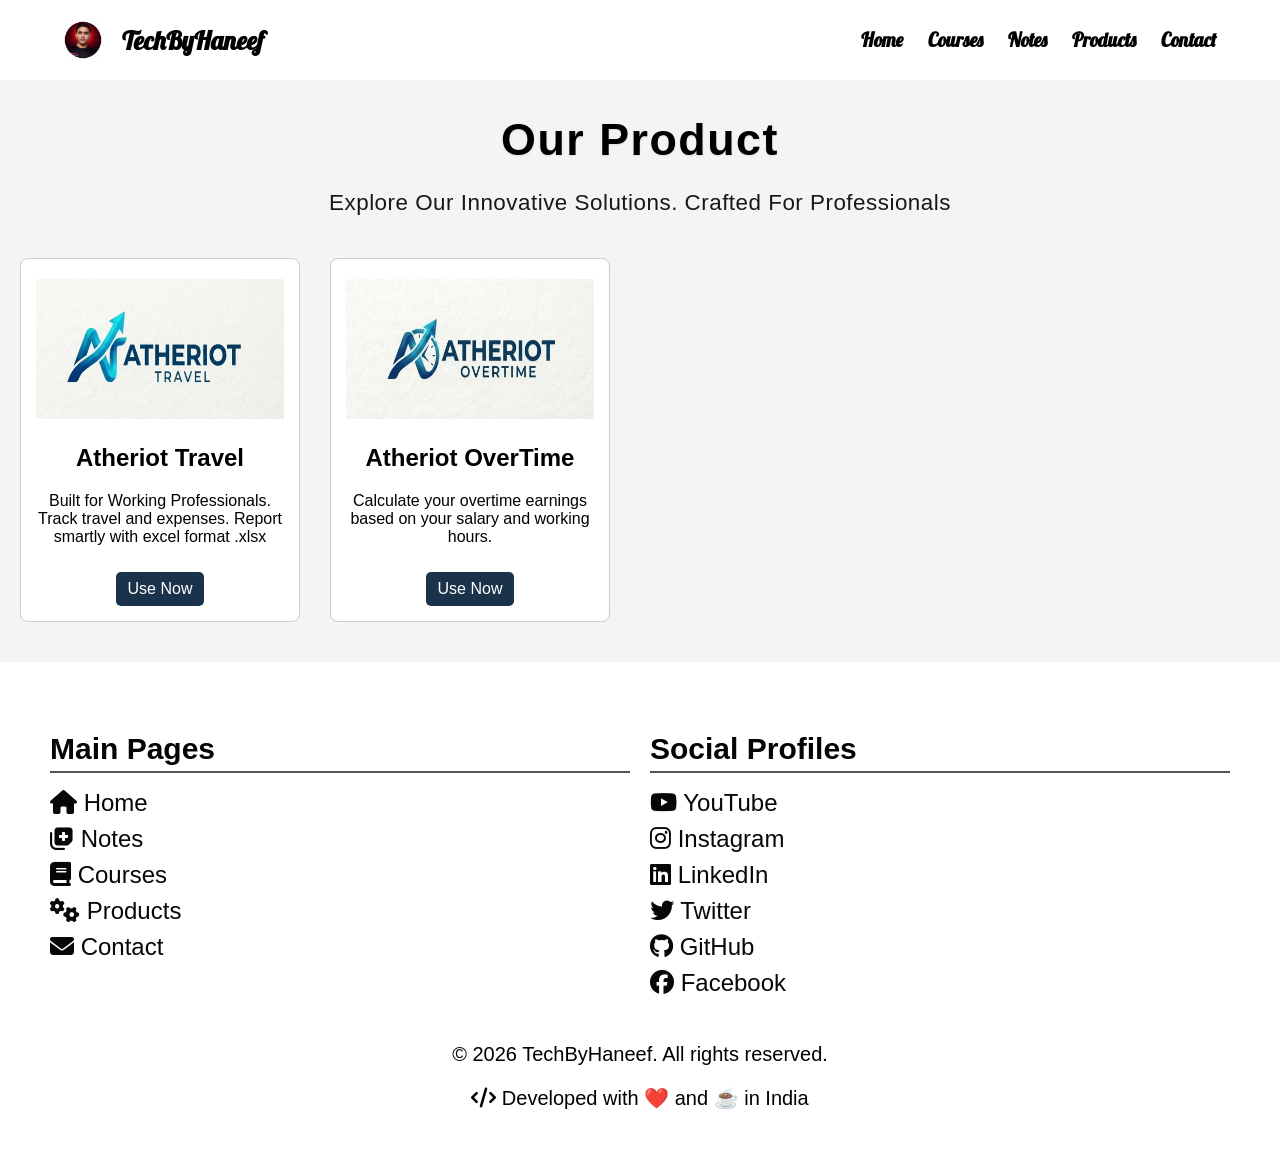
<file: pages/products.html>
<!DOCTYPE html>
<html lang="en">

<head>
    <meta charset="UTF-8">
    <meta name="viewport" content="width=device-width, initial-scale=1.0">
    <title>Products | TechByHaneef</title>
    <link rel="stylesheet" href="/css/style.css">
    <script src="/js/main.js" defer></script>
    <link rel="preconnect" href="https://fonts.googleapis.com">
    <link rel="preconnect" href="https://fonts.gstatic.com" crossorigin>
    <link href="https://fonts.googleapis.com/css2?family=Lobster&display=swap" rel="stylesheet">
    <link rel="stylesheet" href="https://cdnjs.cloudflare.com/ajax/libs/font-awesome/6.4.0/css/all.min.css">
    <link rel="icon" type="image/png" href="../favicon.png">
    <meta http-equiv="Cache-Control" content="no-cache, no-store, must-revalidate">
    <meta http-equiv="Pragma" content="no-cache">
    <meta http-equiv="Expires" content="0">

</head>

<body>
    <header class="navbar">
        <!-- logo(Left Side) -->
        <div class="logo">
            <img src="/images/logo.jpg" alt=" myLogo" class="logo">
            <span class="name">TechByHaneef</span>
        </div>

        <!-- Navigation Links (Right Side) -->
        <nav class="nav-links">
            <a href="../index.html">Home</a>
            <a href="courses.html">Courses</a>
            <a href="notes.html">Notes</a>
            <a href="products.html">Products</a>
            <a href="contact.html">Contact</a>
        </nav>
        <div class="hamburger" onclick="toggleMenu()">
            &#9776; <!-- Unicode hamburger icon -->
        </div>

    </header>

    <main>
        <h1 class="product-heading">Our Product</h1>
        <h2 class="product-subheading">Explore Our Innovative Solutions. Crafted For Professionals</h2>

        <div class="card-container product-cards">
            <!-- AtheriotTravel -->
             
            <div class="card" onclick="window.location.href='https://atheriottravel.khanmohdhaneef071.workers.dev/'">
                <img src="/images/atheriottravel.png" alt="expense tracker image">
                <h2>Atheriot Travel</h2>
                <p>Built for Working Professionals. Track travel and expenses. Report smartly with excel format .xlsx
                </p>
                <a class="cta-button">Use Now</a>
            </div>

            <!-- AtheriotOverTime -->

            <div class="card" onclick="window.location.href='https://atheriotovertime.khanmohdhaneef071.workers.dev/'">
                <img src="/images/atheriotovertime.png" alt="expense tracker image">
                <h2>Atheriot OverTime</h2>
                <p>Calculate your overtime earnings based on your salary and working hours.</p>
                <a class="cta-button">Use Now</a>
            </div>
        </div>
    </main>





    <footer>
        <div class="footer-container">
            <!-- Main Pages -->
            <div class="footer-section">
                <h3>Main Pages</h3>
                <ul class="main-links">
                    <li><a href="../index.html"><i class="fas fa-home"></i> Home</a></li>
                    <li><a href="notes.html"><i class="fas fa-notes-medical"></i>
                            Notes</a></li>
                    <li><a href="courses.html"><i class="fas fa-book"></i> Courses</a></li>
                    <li><a href="products.html"><i class="fas fa-cogs"></i> Products</a></li>
                    <li><a href="contact.html"><i class="fas fa-envelope"></i>
                            Contact</a></li>
                </ul>
            </div>

            <!-- Social Media -->
            <div class="footer-section">
                <h3>Social Profiles</h3>
                <ul class="social-links">
                    <li><a href="https://www.youtube.com/@TechByHaneef" target="_blank" rel="noopener noreferrer"><i
                                class="fab fa-youtube"></i> YouTube</a></li>
                    <li><a href="https://www.instagram.com/haneefkhan_1?utm_source=ig_web_button_share_sheet&igsh=ZDNlZDc0MzIxNw=="
                            target="_blank" rel="noopener noreferrer"><i class="fab fa-instagram"></i>
                            Instagram</a></li>
                    <li><a href="https://www.linkedin.com/in/haneef-khan-b0b804357?utm_source=share_via&utm_content=profile&utm_medium=member_android"
                            target="_blank" rel="noopener noreferrer"><i class="fab fa-linkedin"></i>
                            LinkedIn</a></li>
                    <li><a href="https://x.com/MohdHaneefkha1n" target="_blank" rel="noopener noreferrer"><i
                                class="fab fa-twitter"></i> Twitter</a>
                    </li>
                    <li> <a href="https://github.com/TechByHaneef" target="_blank" rel="noopener noreferrer"><i
                                class="fab fa-github"></i> GitHub</a></li>
                    <li><a href="https://www.facebook.com/profile.php?id=61552603756032" target="_blank"
                            rel="noopener noreferrer"><i class="fab fa-facebook"></i> Facebook</a></li>
                </ul>
            </div>
        </div>
        <div class="footer-bottom">
            <p>&copy; 2026 TechByHaneef. All rights reserved.</p>
            <p><i class="fas fa-code"></i> Developed with ❤️ and ☕ in India </p>
        </div>
    </footer>
</body>

</html>
</file>
<file: css/style.css>
/* =========================================================
   GLOBAL RESET
   ========================================================= */

* {
    box-sizing: border-box;
}

html,
body {
    margin: 0;
    padding: 0;
    width: 100%;
    max-width: 100%;
    overflow-x: hidden;
}

body {
    background: #f4f4f4;
    font-family: "Roboto", "Noto Sans", Arial, sans-serif;
}

main {
    margin: 0;
    padding: 0;
}


/* =========================================================
   NAVBAR
   ========================================================= */

.navbar {
    height: 80px;
    width: 100%;
    display: flex;
    align-items: center;
    justify-content: space-between;
    padding: 8px 5%;
    background: #fff;
    position: sticky;
    top: 0;
    left: 0;
    z-index: 1000;
    font-family: "Lobster", cursive;
}

.logo {
    display: flex;
    align-items: center;
    gap: 20px;
    font-weight: bold;
    font-size: clamp(20px, 2vw, 30px);
}

.logo img {
    height: clamp(35px, 3vw, 60px);
    width: auto;
    object-fit: contain;
    display: block;
}

.nav-links {
    margin-left: auto;
    display: flex;
    gap: 25px;
    flex-wrap: nowrap;
    min-width: 0;
}

.nav-links a {
    text-decoration: none;
    color: #000;
    font-size: clamp(18px, 1.5vw, 25px);
    font-weight: bold;
    transition: color 0.3s ease;
}

.nav-links a:hover {
    color: #007bff;
}

.hamburger {
    display: none;
    font-size: 28px;
    cursor: pointer;
    background: none;
    border: none;
}


/* =========================================================
   CAROUSEL
   ========================================================= */

.carousel {
    position: relative;
    width: 100%;
    height: auto;
    margin: auto;
    overflow: hidden;
}

.slide {
    display: none;
    width: 100%;
    height: 100%;
    object-fit: contain;
}

.slide.active {
    display: block;
}

.carousel-text {
    padding: 10px 20px;
    text-align: center;
}


/* =========================================================
   PRODUCT / HOME CARDS
   ========================================================= */

.card-container {
    display: flex;
    justify-content: center;
    align-items: stretch;
    gap: 30px;
    flex-wrap: wrap;

    width: 100%;
    max-width: 1200px;
    margin: 40px auto;
    padding: 0 20px;

    box-sizing: border-box;
}

.card {
    width: 280px;
    max-width: 100%;
    box-sizing: border-box;

    border: 1px solid #ccc;
    border-radius: 8px;
    text-align: center;
    padding: 15px;

    background: #fff;

    transition:
        transform 0.3s ease,
        box-shadow 0.3s ease,
        background 0.3s ease,
        color 0.3s ease;
}

.card img {
    display: block;
    width: 100%;
    height: 150px;
    object-fit: contain;
    border-radius: 8px 8px 0 0;
}

.card a {
    display: inline-block;
    margin-top: 10px;
    padding: 8px 12px;

    background: #1a324a;
    color: #fff;

    text-decoration: none;
    border-radius: 5px;

    transition:
        background 0.3s ease,
        transform 0.3s ease;
}

.card:hover {
    transform: translateY(-10px) scale(1.05);
    box-shadow: 0 8px 16px rgba(0, 0, 0, 0.3);
    background: #f9f9ff;
}

.card:hover h2 {
    color: #0073e6;
}

.card:hover p {
    color: #333;
}

.card a:hover {
    background: #005bb5;
    transform: scale(1.05);
}


/* =========================================================
   PRODUCT HEADINGS
   ========================================================= */

.product-heading {
    font-size: 2.8rem;
    font-weight: 600;
    text-align: center;
    color: #000;
    margin-bottom: 12px;
    letter-spacing: 1.5px;
    line-height: 1.3;
    text-shadow: 0 1px 2px rgba(0, 0, 0, 0.1);
}

.product-subheading {
    font-size: 1.4rem;
    font-weight: 400;
    text-align: center;
    color: #000;
    opacity: 0.9;
    margin-bottom: 25px;
    letter-spacing: 0.5px;
    line-height: 1.4;
}


/* =========================================================
   GENERAL CONTAINER
   ========================================================= */

.container {
    display: flex;
    gap: 50px;
    flex-wrap: wrap;
    padding: 30px 50px 30px 30px;
    margin: 20px auto;
}


/* =========================================================
   CTA BUTTONS
   ========================================================= */

.cta-buttons {
    display: flex;
    justify-content: center;
    gap: 30px;
    margin-top: 10px;
}

.cta-button {
    display: inline-block;
    text-decoration: none;
    padding: 10px 20px;
    background: #1a324a;
    color: #fff;
    border-radius: 5px;
    transition:
        background 0.3s ease,
        transform 0.3s ease;
}

.cta-button:hover {
    background: #005bb5;
    transform: scale(1.05);
}


/* =========================================================
   DOWNLOAD BUTTON
   ========================================================= */

.download-btn {
    display: inline-block;
    margin: 20px auto;
    padding: 10px 20px;
    background: #1a324a;
    color: #fff;
    text-decoration: none;
    border-radius: 5px;
    transition:
        background 0.3s ease,
        transform 0.3s ease;
    font-weight: bold;
}

.download-btn:hover {
    background: #005bb5;
    transform: scale(1.05);
}


/* =========================================================
   CONTACT SECTION
   ========================================================= */

#contact {
    max-width: 300px;
    margin: 30px auto;
    padding: 40px;
    border: 1px solid #000;
    border-radius: 10px;
    background: #fff;
    font-family: Arial, sans-serif;
}

#contact h2 {
    text-align: center;
    margin-bottom: 10px;
}

#contactForm label {
    display: block;
    margin-top: 10px;
    font-weight: bold;
}

#contactForm input,
#contactForm select,
#contactForm textarea {
    width: 90%;
    padding: 10px;
    margin-top: 5px;
    border: 1px solid #ccc;
    border-radius: 4px;
}

#contactForm button {
    margin-top: 15px;
    padding: 10px;
    width: 50%;
    background: #fff;
    color: #007bff;
    border: 1px solid #007bff;
    border-radius: 4px;
    cursor: pointer;
}

#contactForm button:hover {
    background: #08cf2daa;
}

#contact-info {
    max-width: 350px;
    margin: 30px auto;
    padding: 20px;
    border: 3px solid #000;
    border-radius: 8px;
    background: #f9f9f9;
    font-family: Arial, sans-serif;
}


/* =========================================================
   SEARCH BOX
   ========================================================= */

.search-box {
    margin: 0 auto;
    position: relative;
}

.results {
    position: absolute;
    top: 100%;
    left: 0;
    width: 100%;
    background: #fff;
    border: 1px solid #ddd;
    max-height: 200px;
    overflow-y: auto;
    z-index: 1000;
}


/* =========================================================
   FOOTER
   ========================================================= */

footer {
    width: 100%;
    background: #fff;
    color: #080303;
    padding: 30px 20px;
}

.footer-container {
    display: flex;
    justify-content: space-between;
    flex-wrap: wrap;
    max-width: 1200px;
    margin: auto;
}

.footer-section {
    flex: 1;
    min-width: 200px;
    margin: 10px;
}

.footer-section h3 {
    margin-bottom: 15px;
    font-size: 30px;
    border-bottom: 2px solid #555;
    padding-bottom: 5px;
}

.footer-section ul {
    list-style: none;
    padding: 0;
}

.footer-section ul li {
    margin: 8px 0;
    font-size: 24px;
}

.footer-section ul li a {
    color: #080707;
    text-decoration: none;
    transition: color 0.3s ease;
}

.footer-section ul li a:hover {
    color: #00aced;
}

.social-links li {
    display: block;
    margin: 8px 0;
}

.footer-bottom {
    text-align: center;
    margin-top: 20px;
    color: #000;
    font-size: 20px;
}


/* =========================================================
   MISCELLANEOUS
   ========================================================= */

.tbh {
    margin: 20px;
}

.hm {
    display: inline-block;
    padding: 10px;
    background: #16497d;
    color: #fff;
    text-decoration: none;
    border-radius: 5px;
    transition:
        background 0.3s ease,
        transform 0.3s ease;
    font-weight: bold;
}

.vp {
    display: inline-block;
    padding: 10px;
    background: #16497d;
    color: #fff;
    text-decoration: none;
    border-radius: 5px;
    transition:
        background 0.3s ease,
        transform 0.3s ease;
    font-weight: bold;
}

.dev {
    text-align: center;
    display: flex;
    justify-content: center;
    gap: 20px;
}

.techstack {
    margin: 20px;
}

.brands {
    font-size: 60px;
    margin: 20px;
}

.skill {
    width: 60px;
    height: 60px;
    object-fit: contain;
}


/* =========================================================
   POPUP
   ========================================================= */

.popup {
    display: none;
    position: fixed;
    top: 0;
    left: 0;
    width: 100%;
    height: 100%;
    background: rgba(0, 0, 0, 0.6);
    z-index: 1000;
}

.popup-content {
    background: #fff;
    width: 200px;
    margin: 0 auto;
    padding: 20px;
    border-radius: 10px;
    position: relative;
    top: -100%;
    animation: slideDown 0.5s forwards;
}

@keyframes slideDown {
    to {
        top: 100px;
    }
}

.popup-content h2 {
    text-align: center;
    margin-bottom: 15px;
}

.popup-content form {
    display: flex;
    flex-direction: column;
}

.popup-content input {
    margin-bottom: 10px;
    padding: 8px;
    border: 1px solid #000;
    border-radius: 5px;
}

.popup-content button {
    margin: 5px 0;
    padding: 10px;
    border: none;
    border-radius: 5px;
    cursor: pointer;
}

.popup-content button[type="submit"] {
    background: #0073e6;
    color: #fff;
}

.popup-content button[type="submit"]:hover {
    background: #0adf40;
}

#cancelBtn {
    background: transparent;
    position: absolute;
    top: 10px;
    right: 10px;
    border: none;
    font-size: 24px;
}

#cancelBtn:hover {
    color: red;
}


/* =========================================================
   RESPONSIVE NAVBAR
   ========================================================= */

@media (max-width: 1200px) {

    .nav-links {
        display: none;
        flex-direction: column;
        gap: 10px;

        background: #fff;
        position: absolute;
        top: 80px;
        right: 15px;

        width: 70%;
        padding: 12px;

        border-radius: 6px;
        box-shadow: 0 2px 8px rgba(0, 0, 0, 0.2);
    }

    .nav-links.show {
        display: flex;
    }

    .hamburger {
        display: block;
    }
}


/* =========================================================
   MOBILE - NAVBAR
   ========================================================= */

@media (max-width: 500px) {

    .nav-links a {
        font-size: 16px;
    }

    .prev,
    .next {
        font-size: 24px;
        padding: 15px;
    }

    .logo {
        font-size: 16px;
        gap: 8px;
    }
}


/* =========================================================
   MOBILE - PRODUCT CARDS
   ========================================================= */

@media (max-width: 768px) {

    .card-container {
        flex-direction: column;
        align-items: center;

        width: 100%;
        max-width: 100%;
        margin: 30px 0;
        padding: 0 15px;

        gap: 20px;
    }

    .card {
        width: 100%;
        max-width: 400px;
        margin: 0;
        padding: 20px;

        transform: none !important;
    }

    .card:hover {
        transform: none !important;
    }

    .card img {
        width: 100%;
        height: auto;
        max-height: 220px;
        object-fit: contain;
    }

    .card h2 {
        font-size: 24px;
    }

    .card p {
        font-size: 16px;
        line-height: 1.5;
    }
}


/* =========================================================
   VERY SMALL SCREENS
   ========================================================= */

@media (max-width: 340px) {

    .cta-button {
        display: block;
        width: 90%;
        margin: 8px auto;
        padding: 12px;
        font-size: 14px;
        text-align: center;
    }

    p {
        font-size: 14px;
        line-height: 1.4;
        padding: 0 10px;
        text-align: center;
    }
}

/* ===============================
   PRODUCT CARDS
   =============================== */

.product-cards {
    display: flex;
    justify-content: flex-start;
    align-items: stretch;
    gap: 30px;
    flex-wrap: wrap;

    width: 100%;
    max-width: 1200px;
    margin: 40px 0;
    padding: 0 20px;

    box-sizing: border-box;
}
</file>
